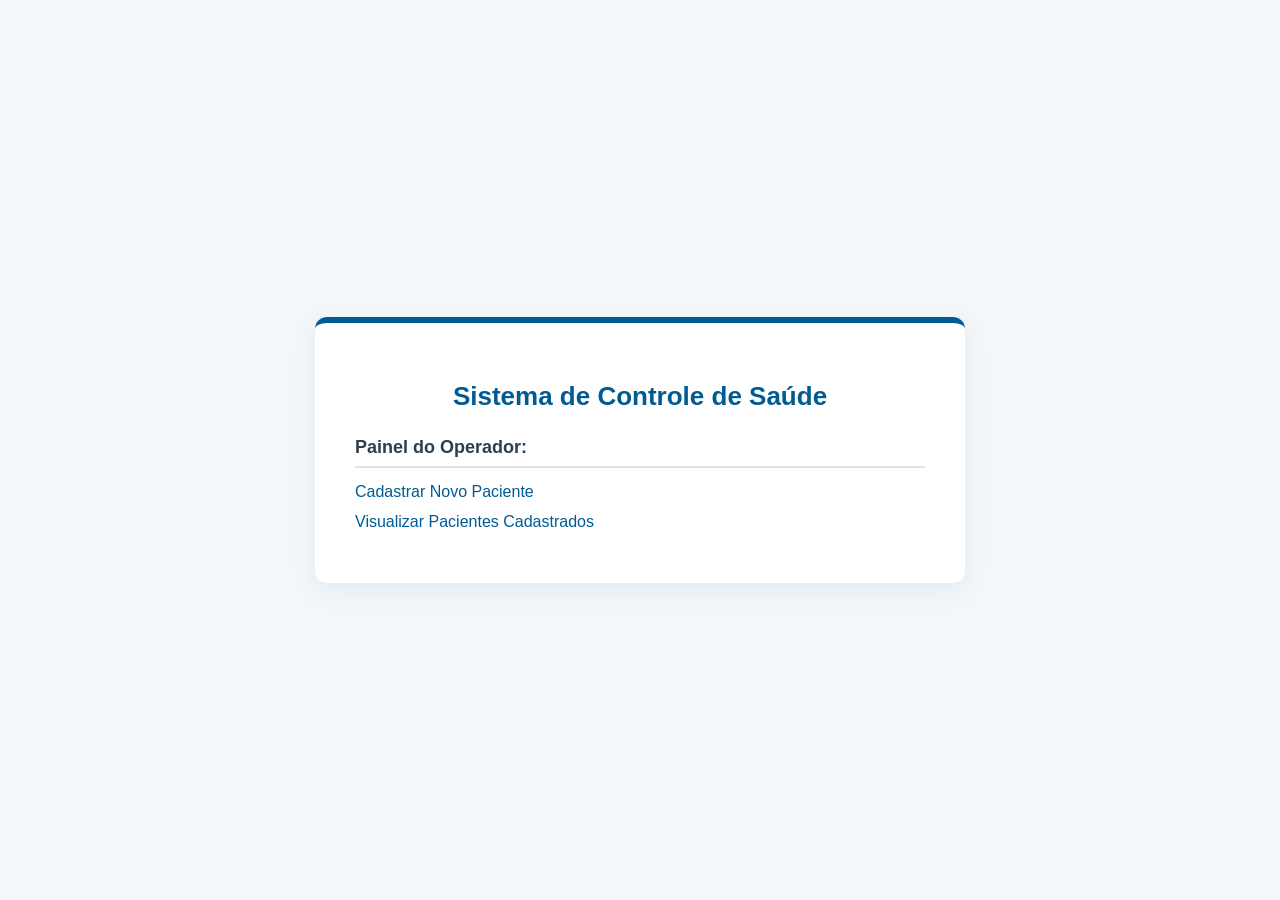
<file: ip-crud-saude/static/index.html>
<!DOCTYPE html>
<html lang="pt-BR">
<head>
    <meta charset="UTF-8">
    <meta name="viewport" content="width=device-width, initial-scale=1.0">
    <title>Sistema de Gestão de Saúde</title>
    <link rel="stylesheet" href="styles/index.style.css">
</head>
<body>
    <main>
        <h1>Sistema de Controle de Saúde</h1>
        <div>
            <nav>
                <h2>Painel do Operador:</h2>
                <ul>
                    <li><a href="/forms/createPaciente.html">Cadastrar Novo Paciente</a></li>
                    <li><a href="/forms/listarPacientes.html">Visualizar Pacientes Cadastrados</a></li>
                </ul>
            </nav>
        </div>
    </main>
</body>
</html>
</file>
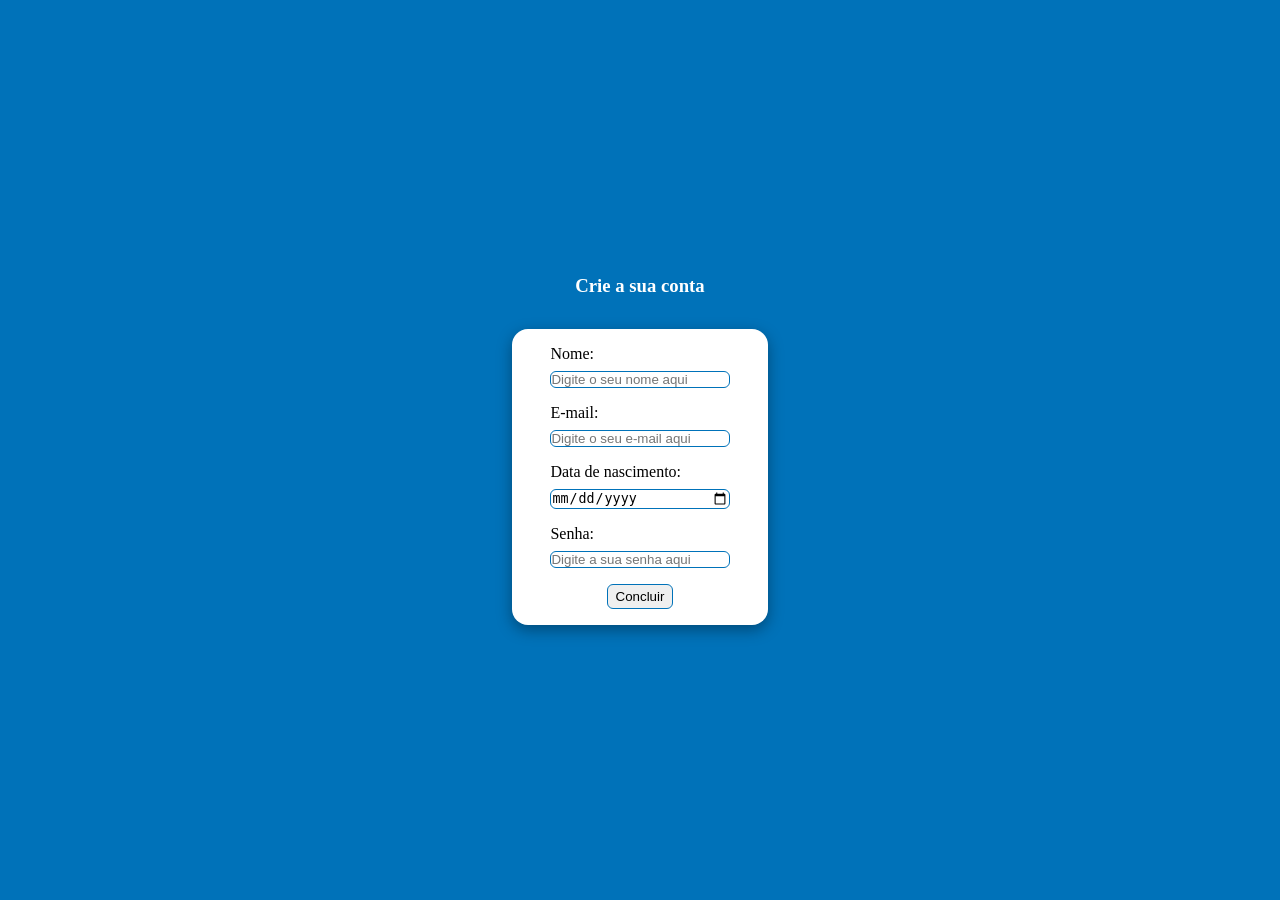
<file: ip-crud-saude/static/forms/createAccount.html>
<!DOCTYPE html>
<html lang="pt-br">

<head>
    <meta charset="UTF-8">
    <meta name="viewport" content="width=device-width, initial-scale=1.0">
    <title>Servidor HTTP em GoLang</title>
    <link rel="stylesheet" href="../styles/createAccount.style.css">
</head>

<body>
    <div id="container">
        <h3>Crie a sua conta</h3>
        <form method="POST" action="/form">
            <div>
                <label>Nome:</label>
                <input name="username" placeholder="Digite o seu nome aqui" value="" type="text">
            </div>
            <div>
                <label>E-mail:</label>
                <input name="email" placeholder="Digite o seu e-mail aqui" value="" type="text">
            </div>
            <div>
                <label>Data de nascimento:</label>
                <input name="bornDate" value="" type="date">
            </div>
            <div>
                <label>Senha:</label>
                <input name="password" placeholder="Digite a sua senha aqui" value="" type="password">
            </div>

            <button type="submit"><span>Concluir</span></button>
        </form>
    </div>

</body>

</html>
</file>
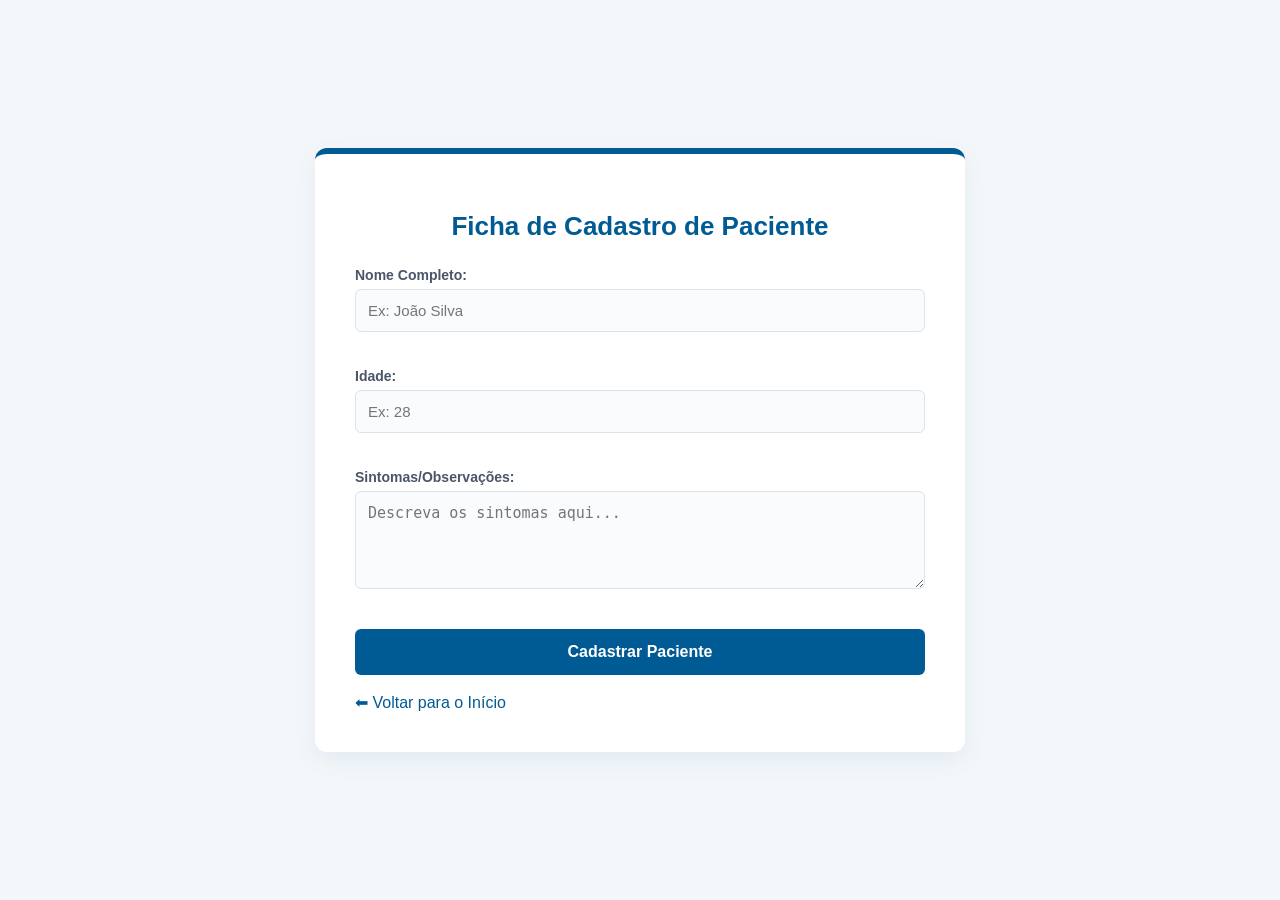
<file: ip-crud-saude/static/forms/createPaciente.html>
<!DOCTYPE html>
<html lang="pt-BR">
<head>
    <meta charset="UTF-8">
    <meta name="viewport" content="width=device-width, initial-scale=1.0">
    <title>Cadastrar Paciente</title>
    <link rel="stylesheet" href="../styles/index.style.css">
</head>
<body>
    <main>
        <h1>Ficha de Cadastro de Paciente</h1>
        
        <form action="/pacientes/criar" method="POST">
            <div>
                <label for="nome">Nome Completo:</label>
                <input type="text" id="nome" name="nome" placeholder="Ex: João Silva" required>
            </div>
            
            <br>
            
            <div>
                <label for="idade">Idade:</label>
                <input type="number" id="idade" name="idade" placeholder="Ex: 28" required>
            </div>
            
            <br>
            
            <div>
                <label for="sintomas">Sintomas/Observações:</label>
                <textarea id="sintomas" name="sintomas" rows="4" placeholder="Descreva os sintomas aqui..." required></textarea>
            </div>
            
            <br>
            
            <button type="submit">Cadastrar Paciente</button>
        </form>
        
        <br>
        <a href="/index.html">⬅ Voltar para o Início</a>
    </main>
</body>
</html>
</file>
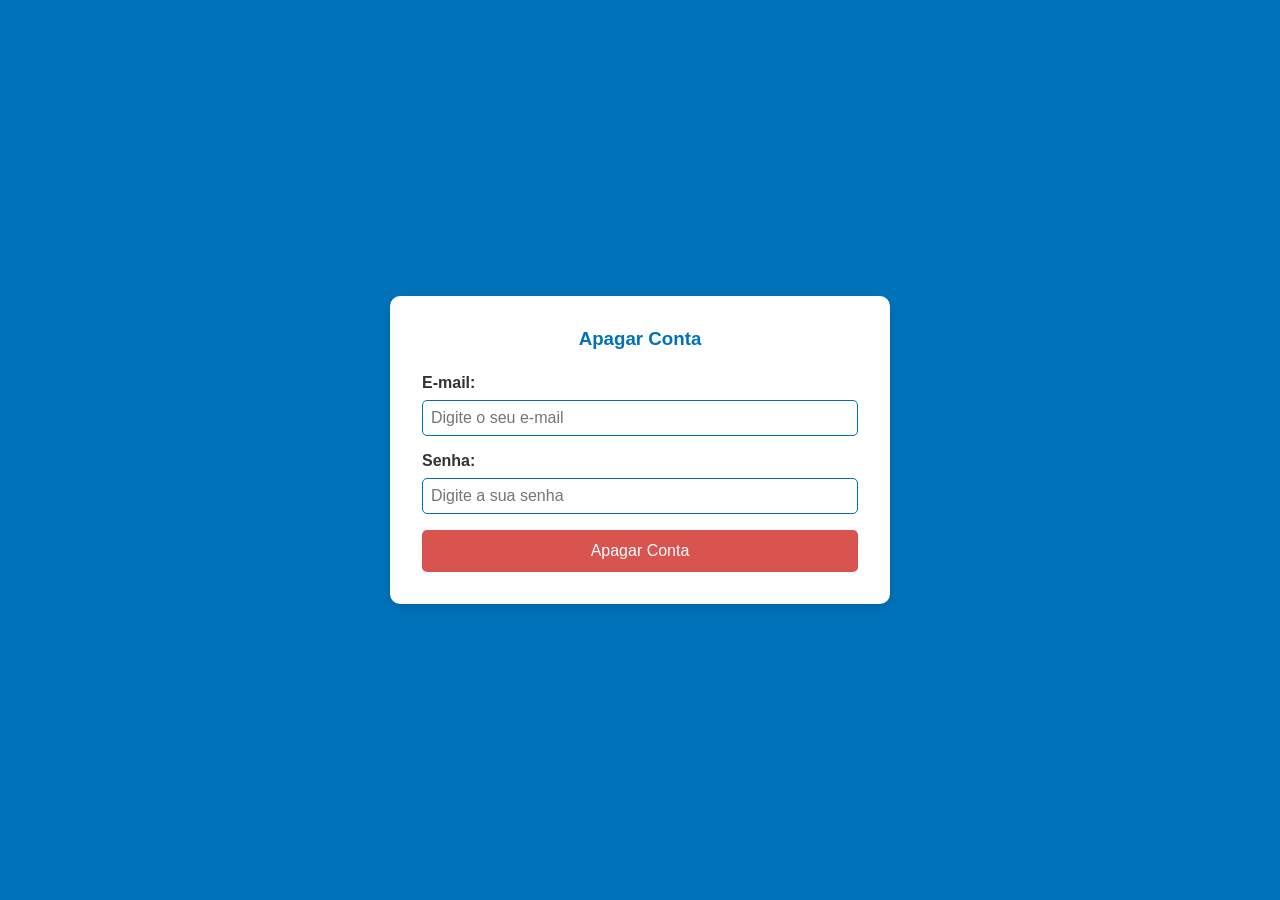
<file: ip-crud-saude/static/forms/deleteAccount.html>
<!DOCTYPE html>
<html lang="pt-br">

<head>
    <meta charset="UTF-8">
    <meta name="viewport" content="width=device-width, initial-scale=1.0">
    <title>Apagar Conta</title>
    <link rel="stylesheet" href="../styles/deleteAccount.style.css">
</head>

<body>
    <div id="container">
        <h3>Apagar Conta</h3>
        <form method="POST" action="/deleteAccount">
            <div>
                <label>E-mail:</label>
                <input name="email" placeholder="Digite o seu e-mail" type="text" required>
            </div>
            <div>
                <label>Senha:</label>
                <input name="password" placeholder="Digite a sua senha" type="password" required>
            </div>
            <button type="submit"><span>Apagar Conta</span></button>
        </form>
    </div>
</body>

</html>
</file>
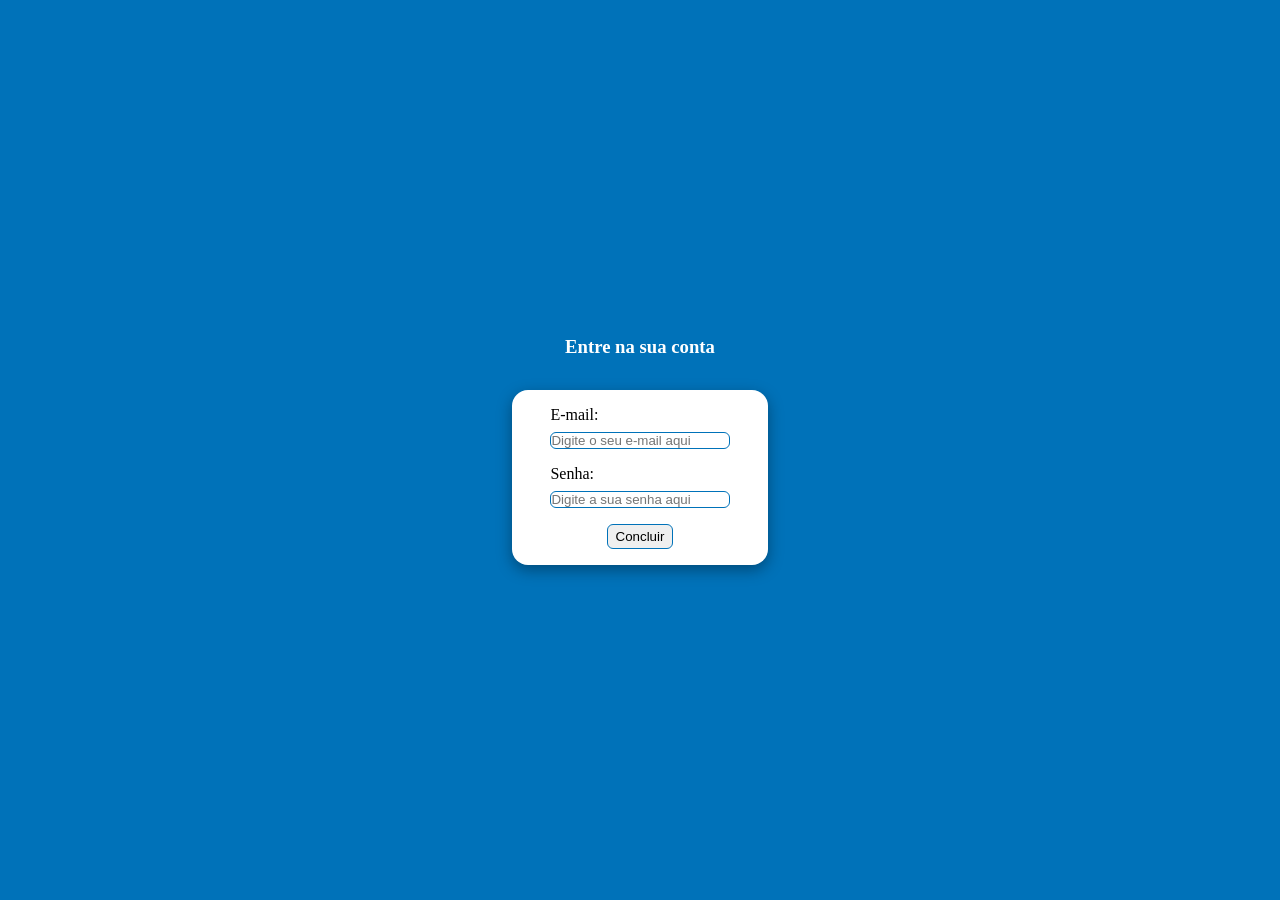
<file: ip-crud-saude/static/forms/login.html>
<!DOCTYPE html>
<html lang="pt-br">

<head>
    <meta charset="UTF-8">
    <meta name="viewport" content="width=device-width, initial-scale=1.0">
    <title>Servidor HTTP em GoLang</title>
    <link rel="stylesheet" href="../styles/login.style.css">
</head>

<body>
    <div id="container">
        <h3>Entre na sua conta</h3>
        <form method="POST" action="/login">
            <div>
                <label>E-mail:</label>
                <input name="email" placeholder="Digite o seu e-mail aqui" value="" type="text">
            </div>
            <div>
                <label>Senha:</label>
                <input name="password" placeholder="Digite a sua senha aqui" value="" type="password">
            </div>

            <button type="submit"><span>Concluir</span></button>
        </form>
    </div>

</body>

</html>
</file>
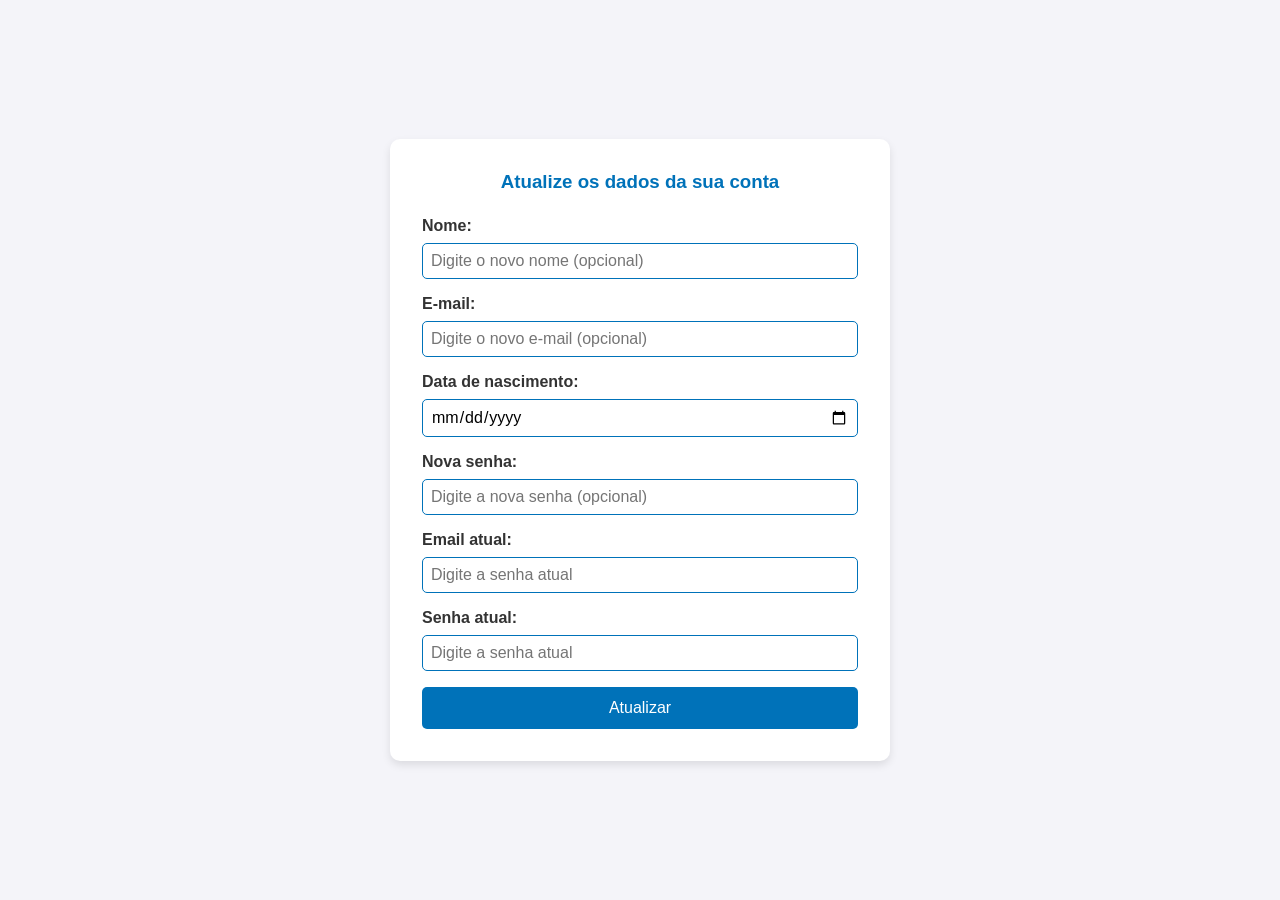
<file: ip-crud-saude/static/forms/updateAccount.html>
<!DOCTYPE html>
<html lang="pt-br">

<head>
    <meta charset="UTF-8">
    <meta name="viewport" content="width=device-width, initial-scale=1.0">
    <title>Atualizar Dados da Conta</title>
    <link rel="stylesheet" href="../styles/updateAccount.style.css">
</head>

<body>
    <div id="container">
        <h3>Atualize os dados da sua conta</h3>
        <form method="POST" action="/updateAccount">
            <div>
                <label>Nome:</label>
                <input name="username" placeholder="Digite o novo nome (opcional)" type="text">
            </div>
            <div>
                <label>E-mail:</label>
                <input name="email" placeholder="Digite o novo e-mail (opcional)" type="text">
            </div>
            <div>
                <label>Data de nascimento:</label>
                <input name="bornDate" placeholder="Digite a nova data de nascimento (opcional)" type="date">
            </div>
            <div>
                <label>Nova senha:</label>
                <input name="newPassword" placeholder="Digite a nova senha (opcional)" type="password">
            </div>
            <div>
                <label>Email atual:</label>
                <input name="currentEmail" placeholder="Digite a senha atual" type="text" required>
            </div>
            <div>
                <label>Senha atual:</label>
                <input name="currentPassword" placeholder="Digite a senha atual" type="password" required>
            </div>
            <button type="submit"><span>Atualizar</span></button>
        </form>
    </div>
</body>

</html>
</file>
<file: ip-crud-saude/static/styles/index.style.css>
/* Configurações Gerais e Cores Clínicas */
:root {
    --primary-color: #005b94;    /* Azul Hospitalar */
    --secondary-color: #008b8b;  /* Verde Medicinal */
    --background-color: #f4f7f9; /* Fundo Cinza Claro Limpo */
    --card-background: #ffffff;   /* Fundo dos Cards/Tabelas (Branco) */
    --text-color: #2c3e50;        /* Texto Escuro Confortável */
    --border-color: #dbe3eb;      /* Bordas Suaves */
}

body {
    font-family: 'Segoe UI', Tahoma, Geneva, Verdana, sans-serif;
    background-color: var(--background-color);
    color: var(--text-color);
    margin: 0;
    padding: 0;
    display: flex;
    justify-content: center;
    align-items: center;
    min-height: 100vh;
}

main {
    background-color: var(--card-background);
    padding: 40px;
    border-radius: 12px;
    box-shadow: 0 8px 24px rgba(0, 91, 148, 0.08);
    width: 100%;
    max-width: 650px;
    box-sizing: border-box;
    border-top: 6px solid var(--primary-color); /* Detalhe azul no topo */
}

h1 {
    color: var(--primary-color);
    font-size: 26px;
    margin-bottom: 25px;
    text-align: center;
    font-weight: 600;
}

h2 {
    color: var(--text-color);
    font-size: 18px;
    margin-bottom: 15px;
    border-bottom: 2px solid var(--border-color);
    padding-bottom: 8px;
}

/* Links e Navegação (Menu) */
nav ul {
    list-style: none;
    padding: 0;
    margin: 0;
}

nav li {
    margin-bottom: 12px;
}

nav a, a {
    color: var(--primary-color);
    text-decoration: none;
    font-weight: 500;
    transition: color 0.2s ease;
}

nav a:hover, a:hover {
    color: var(--secondary-color);
    text-decoration: underline;
}

/* Formulários Clínicos */
form div {
    margin-bottom: 18px;
}

label {
    display: block;
    margin-bottom: 6px;
    font-weight: 600;
    font-size: 14px;
    color: #4a5568;
}

input[type="text"],
input[type="number"],
textarea {
    width: 100%;
    padding: 12px;
    border: 1.5px solid var(--border-color);
    border-radius: 6px;
    font-size: 15px;
    box-sizing: border-box;
    background-color: #fafbfc;
    transition: border-color 0.2s, background-color 0.2s;
}

input:focus, textarea:focus {
    outline: none;
    border-color: var(--primary-color);
    background-color: #ffffff;
}

/* Botões */
button {
    width: 100%;
    background-color: var(--primary-color);
    color: white;
    border: none;
    padding: 14px;
    font-size: 16px;
    font-weight: 600;
    border-radius: 6px;
    cursor: pointer;
    transition: background-color 0.2s ease;
}

button:hover {
    background-color: var(--secondary-color);
}

/* Tabela de Pacientes */
table {
    width: 100%;
    border-collapse: collapse;
    margin-top: 25px;
    font-size: 15px;
}

th, td {
    padding: 12px 15px;
    text-align: left;
    border-bottom: 1px solid var(--border-color);
}

th {
    background-color: #f8fafc;
    color: var(--primary-color);
    font-weight: 600;
}

tr:hover {
    background-color: #f1f5f9;
}

.loading {
    text-align: center;
    padding: 20px;
    color: var(--secondary-color);
    font-style: italic;
}
</file>
<file: ip-crud-saude/static/styles/createAccount.style.css>
:root{
    --blue-inf: #0072b9;
}

*{
    list-style: none;
    text-decoration: none;
    box-sizing: border-box;
    padding: 0;
    margin: 0;
}

#container{
    background-color: var(--blue-inf);
    height: 100vh;  
    display: flex;
    align-items: center;
    justify-content: center;
    flex-direction: column;
    gap: 2rem;

    h3{
        color: white;
    }
    
    form{
        background-color: white;
        box-shadow: rgba(0, 0, 0, 0.35) 0px 5px 15px;
        @media (max-width: 768px) {
            width: 80%;
        }
        @media (min-width: 769px) {
            width: 20%;
        }
        padding: 1rem;
        border-radius: 1rem;
        display: flex;
        justify-content: center;
        flex-direction: column;
        align-items: center;
        gap: 1rem;
        div{
            width: 80%;
            display: flex;
            justify-content: start;
            align-items: start;
            flex-direction: column;
            gap: .5rem;
            input{
                border-radius: 6px;
                width: 100%;
                border: solid 1px var(--blue-inf);
                &:focus{
                    transition: all .5s ease-in-out;
                    outline: none;
                    transform: scale(1.1);
                }
            }
        }

        button[type = "submit"]{
            border: solid 1px var(--blue-inf);
            padding: 4px 8px;
            border-radius: 6px;
        }
    }
}
</file>
<file: ip-crud-saude/static/styles/deleteAccount.style.css>
:root {
    --primary-color: #0072b9;
    --background-color: #0072b9;
    --text-color: #333;
    --form-background: #fff;
    --form-shadow: rgba(0, 0, 0, 0.1);
}

* {
    margin: 0;
    padding: 0;
    box-sizing: border-box;
    font-family: Arial, sans-serif;
}

body {
    background-color: var(--background-color);
    display: flex;
    justify-content: center;
    align-items: center;
    height: 100vh;
}

#container {
    background-color: var(--form-background);
    padding: 2rem;
    border-radius: 10px;
    box-shadow: 0 4px 8px var(--form-shadow);
    width: 90%;
    max-width: 500px;
    text-align: center;
}

h3 {
    color: var(--primary-color);
    margin-bottom: 1.5rem;
}

form {
    display: flex;
    flex-direction: column;
    gap: 1rem;
}

form div {
    display: flex;
    flex-direction: column;
    align-items: flex-start;
    gap: 0.5rem;
}

form label {
    font-weight: bold;
    color: var(--text-color);
}

form input {
    width: 100%;
    padding: 0.5rem;
    border: 1px solid var(--primary-color);
    border-radius: 5px;
    font-size: 1rem;
}

form input:focus {
    outline: none;
    border-color: var(--primary-color);
    box-shadow: 0 0 5px var(--primary-color);
    transform: scale(1.01);
    transition: all .5s ease-in-out;
}

button[type="submit"] {
    background-color: #d9534f;
    color: #fff;
    padding: 0.75rem;
    border: none;
    border-radius: 5px;
    font-size: 1rem;
    cursor: pointer;
    transition: background-color 0.3s;
}

button[type="submit"]:hover {  
    transform: scale(1.01);
    transition: all .5s ease-in-out;
}

@media (max-width: 768px) {
    #container {
        padding: 1rem;
        width: 100%;
    }

    form input {
        font-size: 0.9rem;
    }

    button[type="submit"] {
        font-size: 0.9rem;
        padding: 0.5rem;
    }
}
</file>
<file: ip-crud-saude/static/styles/login.style.css>
:root{
    --blue-inf: #0072b9;
}

*{
    list-style: none;
    text-decoration: none;
    box-sizing: border-box;
    padding: 0;
    margin: 0;
}

#container{
    background-color: var(--blue-inf);
    height: 100vh;  
    display: flex;
    align-items: center;
    justify-content: center;
    flex-direction: column;
    gap: 2rem;

    h3{
        color: white;
    }
    
    form{
        background-color: white;
        box-shadow: rgba(0, 0, 0, 0.35) 0px 5px 15px;
        @media (max-width: 768px) {
            width: 80%;
        }
        @media (min-width: 769px) {
            width: 20%;
        }
        padding: 1rem;
        border-radius: 1rem;
        display: flex;
        justify-content: center;
        flex-direction: column;
        align-items: center;
        gap: 1rem;
        div{
            width: 80%;
            display: flex;
            justify-content: start;
            align-items: start;
            flex-direction: column;
            gap: .5rem;
            input{
                border-radius: 6px;
                width: 100%;
                border: solid 1px var(--blue-inf);
                &:focus{
                    transition: all .5s ease-in-out;
                    outline: none;
                    transform: scale(1.1);
                }
            }
        }

        button[type = "submit"]{
            border: solid 1px var(--blue-inf);
            padding: 4px 8px;
            border-radius: 6px;
        }
    }
}
</file>
<file: ip-crud-saude/static/styles/updateAccount.style.css>
:root {
    --primary-color: #0072b9;
    --background-color: #f4f4f9;
    --text-color: #333;
    --form-background: #fff;
    --form-shadow: rgba(0, 0, 0, 0.1);
}

* {
    margin: 0;
    padding: 0;
    box-sizing: border-box;
    font-family: Arial, sans-serif;
}

body {
    background-color: var(--background-color);
    display: flex;
    justify-content: center;
    align-items: center;
    height: 100vh;
}

#container {
    background-color: var(--form-background);
    padding: 2rem;
    border-radius: 10px;
    box-shadow: 0 4px 8px var(--form-shadow);
    width: 90%;
    max-width: 500px;
    text-align: center;
}

h3 {
    color: var(--primary-color);
    margin-bottom: 1.5rem;
}

form {
    display: flex;
    flex-direction: column;
    gap: 1rem;
}

form div {
    display: flex;
    flex-direction: column;
    align-items: flex-start;
    gap: 0.5rem;
}

form label {
    font-weight: bold;
    color: var(--text-color);
}

form input {
    width: 100%;
    padding: 0.5rem;
    border: 1px solid var(--primary-color);
    border-radius: 5px;
    font-size: 1rem;
}

form input:focus {
    outline: none;
    border-color: var(--primary-color);
    box-shadow: 0 0 5px var(--primary-color);
    transform: scale(1.01);
    transition: all .5s ease-in-out;
}

button[type="submit"] {
    background-color: var(--primary-color);
    color: #fff;
    padding: 0.75rem;
    border: none;
    border-radius: 5px;
    font-size: 1rem;
    cursor: pointer;
    transition: background-color 0.3s;
}

button[type="submit"]:hover {  
    transform: scale(1.01);
    transition: all .5s ease-in-out;
}

@media (max-width: 768px) {
    #container {
        padding: 1rem;
        width: 100%;
    }

    form input {
        font-size: 0.9rem;
    }

    button[type="submit"] {
        font-size: 0.9rem;
        padding: 0.5rem;
    }
}
</file>
